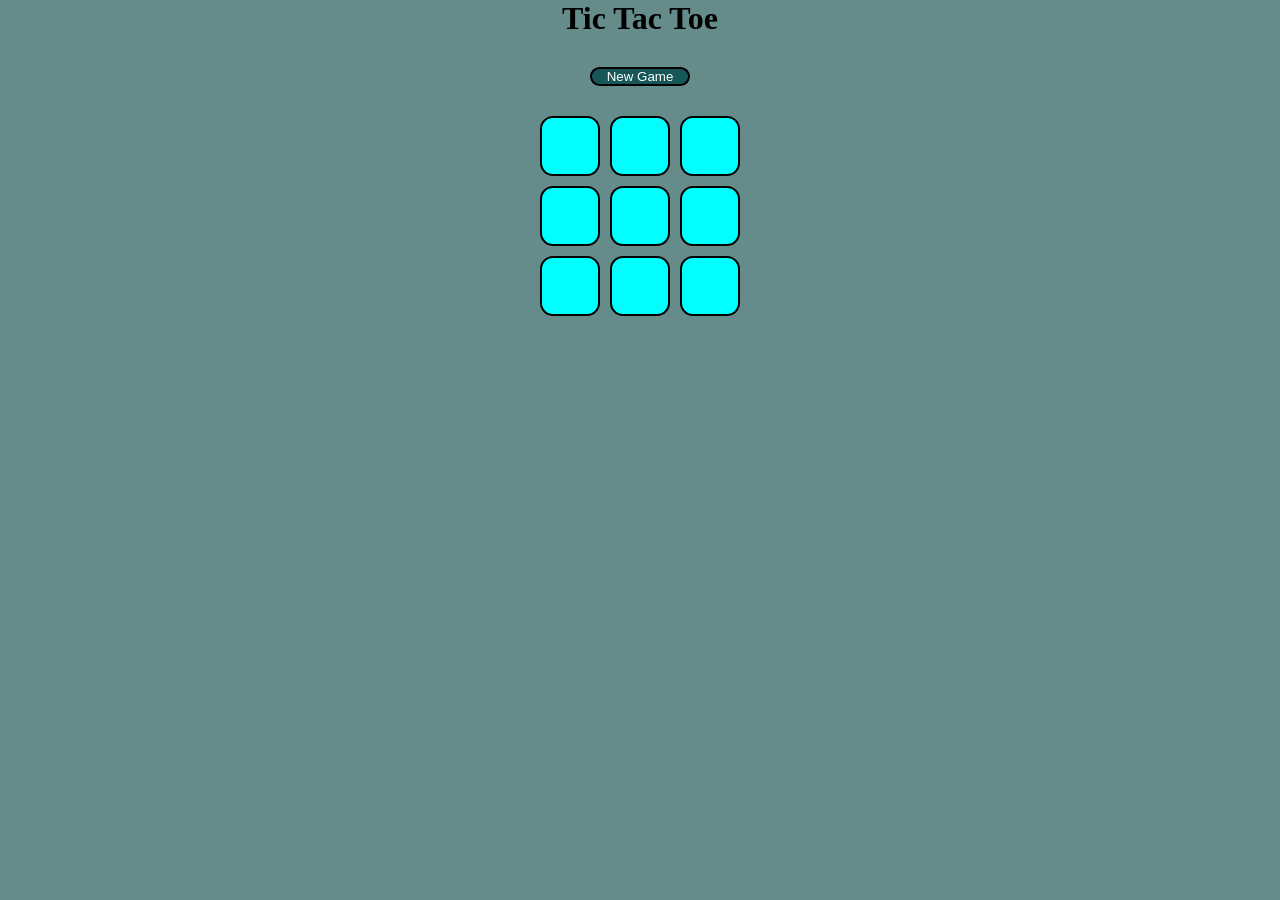
<file: Practice/tic tac toe practice/index.html>
<!DOCTYPE html>
<html lang="en">
<head>
    <meta charset="UTF-8">
    <meta name="viewport" content="width=device-width, initial-scale=1.0">
    <title>Document</title>
    <style>
        *{
            margin :0;
            padding :0;
        }
        body{
            display: flex;
            justify-content: center;
            flex-direction: column;
            align-items: center;
            gap: 30px;
            background-color:rgb(102, 139, 139);
        }
        .container{
            height: 200px;
            width: 200px;
            display: flex;
            flex-wrap: wrap;
            gap:10px;
            position:relative;
        }
        .new_game{
            border-radius: 15px;
            border: 2px solid black;
            background-color:rgb(23, 87, 87);
            color:white;
            width:100px;
        }
        .box{
            display:flex;
            background-color: aqua;
            width: 60px;
            height: 60px;
            font-size: 30px;
            border-radius: 13px;
            border:2px solid black;
            color:black;
            justify-content: center;
            align-items: center;
        }
        .hide{
            display:none;
        }

        .blur{
            opacity: 0.04;
        }
        .winner{
            position:absolute;
            padding-top: 100px;
            z-index: 1;
        }
    </style>
</head>
<body>
    <div> <h1>Tic Tac Toe</h1> </div> 
       <button class="new_game">New Game</button>
       <h2 class="winner hide">Winner : </h2>
     <div class="container ">
        <button class="box"></button>
        <button class="box"></button>
        <button class="box"></button>
        <button class="box"></button>
        <button class="box"></button>
        <button class="box"></button>
        <button class="box"></button>
        <button class="box"></button>
        <button class="box"></button>
    </div>
</body>
<script>
    let boxes = document.querySelectorAll(".box");
    let winner = document.querySelector(".winner");
    let container = document.querySelector(".container");
    let new_game = document.querySelector(".new_game");
    let turn0 = true;
    let click = 0;
    const win_pattern =[
        [0,1,2],
        [3,4,5],
        [6,7,8],
        [0,3,6],
        [1,4,7],
        [2,5,8],
        [0,4,8],
        [2,4,6],
    ]

    function Clear(){
        boxes.forEach((box)=>{
            box.innerText="";
            box.disabled=false;
        });
        winner.classList.add("hide");
        container.classList.remove("blur");
        new_game.innerText="New Game";
        turn0=true;
        click = 0;
    }   
    new_game.addEventListener("click",Clear);

    boxes.forEach((box)=>{
        function handler(e){
            if(turn0){
                box.innerText="0";
                turn0=false;
            }else{
                box.innerText="X";
                turn0=true;
            }
            box.disabled=true;
            new_game.innerText="Reset";
            click++;
            check_winner();
        }
        box.addEventListener("click",handler);
    });

    function check_winner(){
        let iswinner = false;
        for(let pattern of win_pattern){
           post1 = boxes[pattern[0]].innerText;
           post2 = boxes[pattern[1]].innerText;
           post3 = boxes[pattern[2]].innerText;
           if(post1 !="" && post2 !="" && post3 !=""){
                if(post1 == post2 && post2 == post3){
                winner.innerHTML= `<h1>Winner: ${post1}</h1>`;
                    winner.classList.remove("hide");
                    container.classList.add("blur");
                    new_game.innerText="New Game";
                    click=0;
                    iswinner = true;
                    boxes.forEach((box)=>{
                        box.disabled = true;
                    });
                    break;
                }
           }
        }
            if(!iswinner && click === 9){
                  winner.innerHTML= `<h1>Draw!</h1>`;
                   winner.classList.remove("hide");
                   container.classList.add("blur");
                   new_game.innerText="New Game";
                   click = 0;
                }
    }
</script>
</html>
</file>
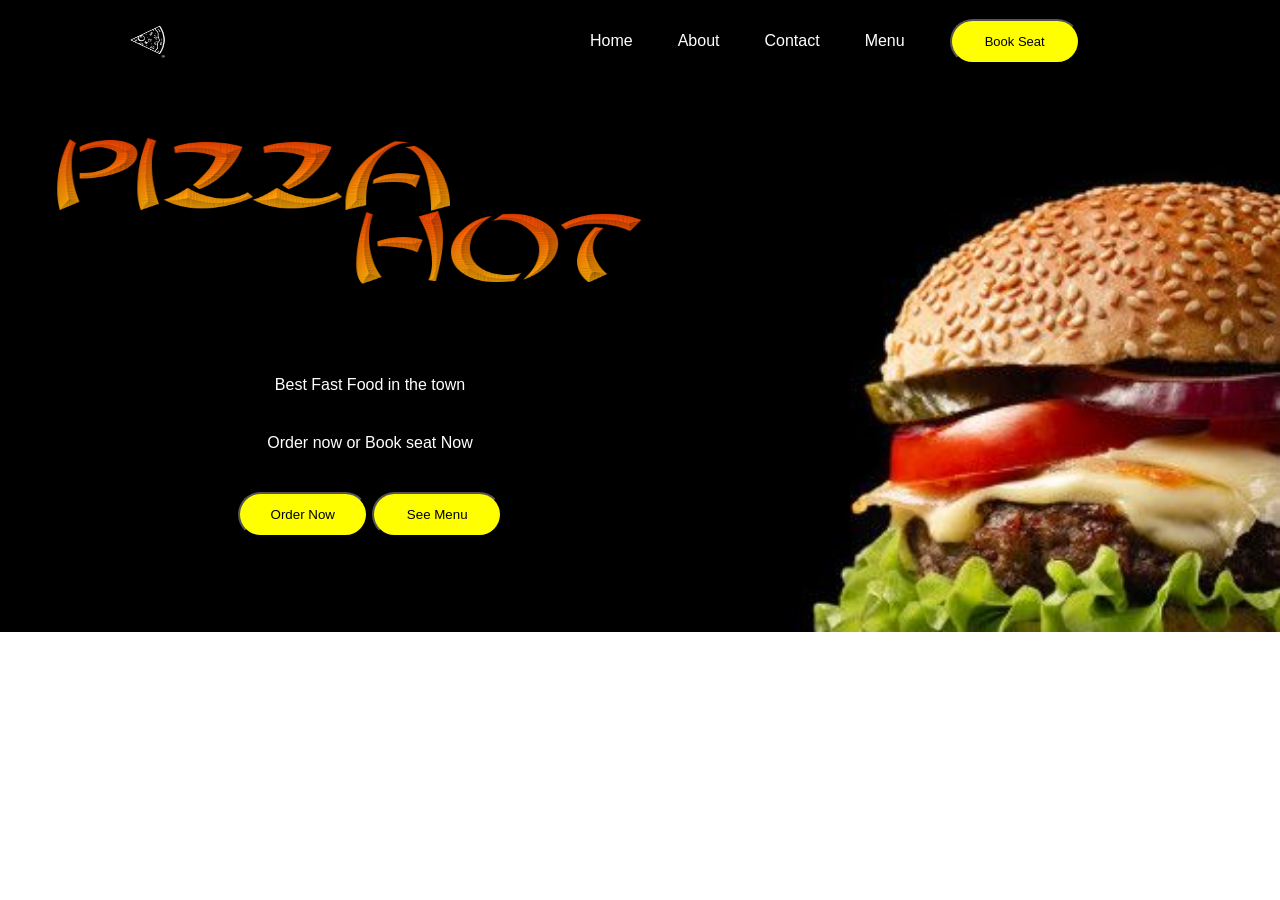
<file: Projects/html-css/restraunt-website/index.html>
<!DOCTYPE html>
<html lang="en">
<head>
    <meta charset="UTF-8">
    <meta name="viewport" content="width=device-width, initial-scale=1.0">
    <title>Document</title>
    <link rel="stylesheet" href="style.css">
    <link rel="stylesheet" href="https://cdnjs.cloudflare.com/ajax/libs/font-awesome/6.7.2/css/all.min.css" integrity="sha512-Evv84Mr4kqVGRNSgIGL/F/aIDqQb7xQ2vcrdIwxfjThSH8CSR7PBEakCr51Ck+w+/U6swU2Im1vVX0SVk9ABhg==" crossorigin="anonymous" referrerpolicy="no-referrer" />
</head>
<body>
    <header>
        <nav>
           <div class="logo"><img  class="logoreal" src="New folder/download.jpg"> </div>
        <div class="elements">
            <a href="index.html">Home</a>
            <a href="about.html">About</a>
            <a href="contact.html">Contact</a>
            <a href="menu.html">Menu</a>
            <button><a class="button" href="bookmyshow.com">Book Seat</a></button>
        </div>
        </nav>
    </header>
        <div class="bgimage"> <img class="name" src="New folder/Cool-Text-479893766689792.png"> 
            <div class="website">
                <p>Best Fast Food in the town</p>
                <p>Order now or Book seat Now</p>
                <button>Order Now</button>
                <button>See Menu</button>
            </div>
        </div>

</body>
</html>
</file>
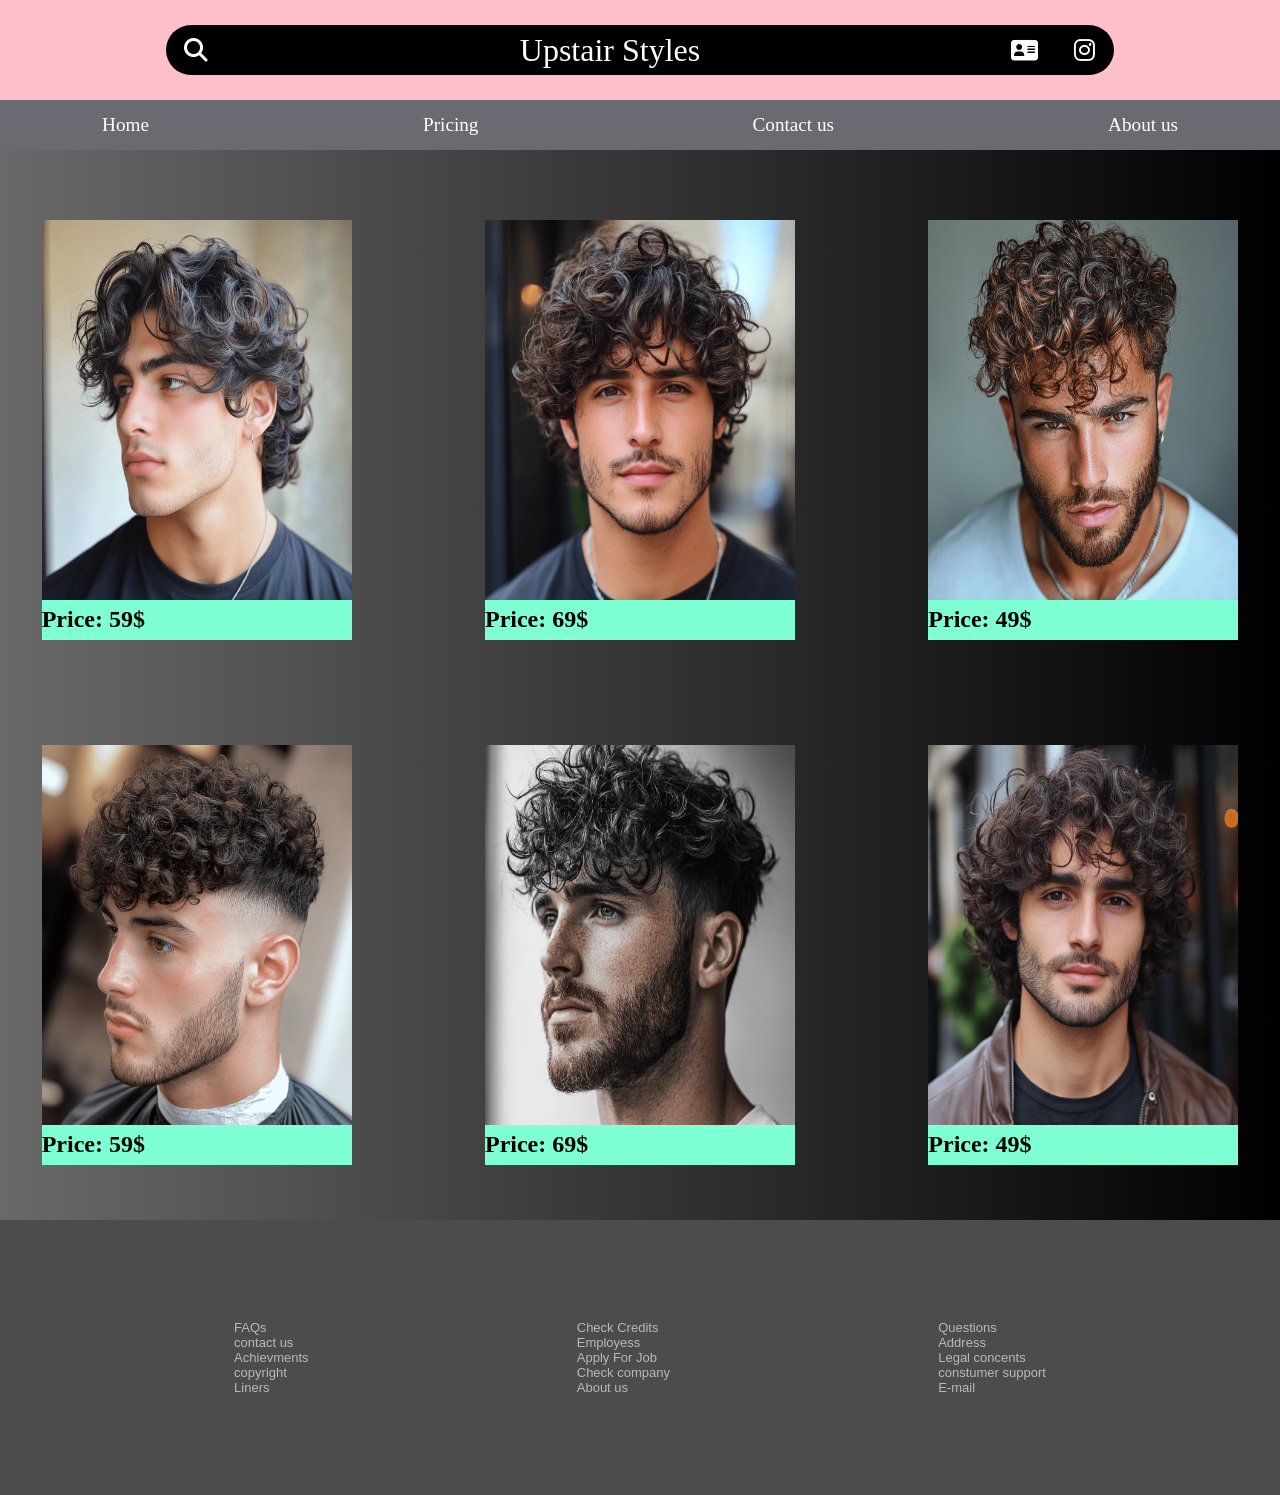
<file: Projects/html-css/salon-landing-page/index.html>
<!DOCTYPE html>
<html lang="en">
<head>
    <meta charset="UTF-8">
    <meta name="viewport" content="width=device-width, initial-scale=1.0">
    <title>Document</title>
    <link rel="stylesheet" href="style.css">
    <link rel="stylesheet" href="https://cdnjs.cloudflare.com/ajax/libs/font-awesome/6.7.2/css/all.min.css" integrity="sha512-Evv84Mr4kqVGRNSgIGL/F/aIDqQb7xQ2vcrdIwxfjThSH8CSR7PBEakCr51Ck+w+/U6swU2Im1vVX0SVk9ABhg==" crossorigin="anonymous" referrerpolicy="no-referrer" />
</head>
<header>
<div class="heading">
    <div class="icon first"> <i class="fa-solid fa-magnifying-glass"></i> </div>
    <div class="name"> Upstair Styles</div>
    <div class="icon"> <i class="fa-solid fa-address-card"></i></div>
    <div class="icon last" > <i class="fa-brands fa-instagram"></i></div>
</div>
<nav> 
    <a href="#">Home</a>
    <a href="#">Pricing</a>
    <a href="#">Contact us</a>
    <a href="#">About us</a> </nav>
</header>
<main>
    <div class="shop">
    <div class="img"><img src="images/best-haircuts-for-curly-hair-men.webp"> Price: 59$ </div>
    <div class="img"><img src="images/curly_loose_hair_for_men.webp"> Price: 69$</div>
    <div class="img"><img src="images/curly_tight_hair_for_men.webp"> Price: 49$</div>
    <div class="img"><img src="images/haircuts-for-curly-hair-men.webp"> Price: 59$ </div>
    <div class="img"><img src="images/short-haircuts-for-curly-hair-men.webp"> Price: 69$</div>
    <div class="img"><img src="images/medium-curly-hair-for-men.webp"> Price: 49$</div>
    </div>
</main>
<footer>
    <div class="list">
        <ul>
        <li>FAQs</li>
        <li>contact us</li>
        <li>Achievments</li>
        <li>copyright</li>
        <li>Liners</li>
        </ul>
    </div>
    <div class="list">
        <ul>
            <li>Check Credits</li>
            <li>Employess</li>
            <li>Apply For Job</li>
            <li>Check company</li>
            <li>About us</li>
        </ul>
    </div>
    <div class="list">
        <ul>
            <li>Questions</li>
            <li>Address</li>
            <li>Legal concents</li>
            <li>constumer support</li>
            <li>E-mail</li>
        </ul>
    </div>
</footer>
</html>
</file>
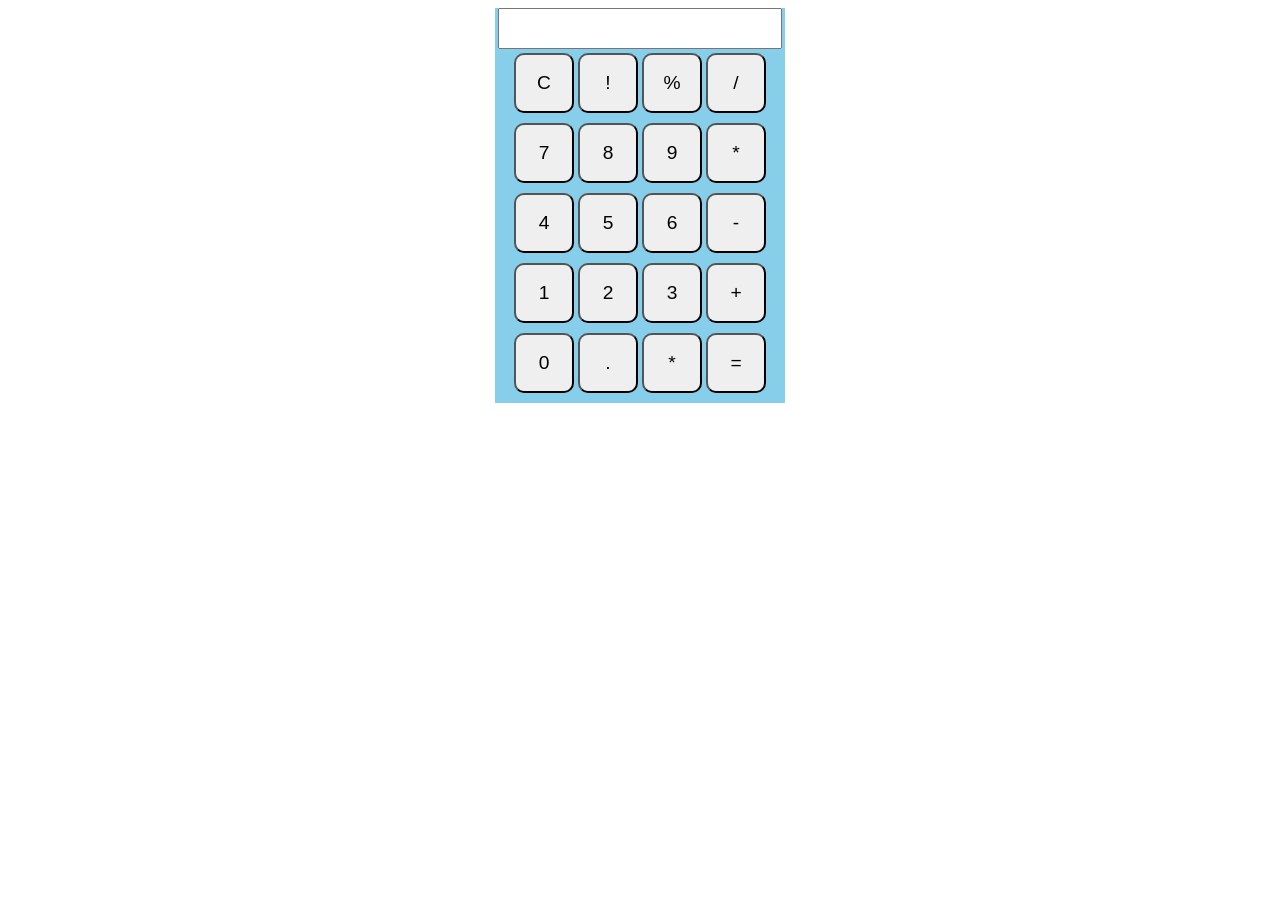
<file: Projects/javascript/calculatorJS/index.html>
<!DOCTYPE html>
<html lang="en">
<head>
    <meta charset="UTF-8">
    <meta name="viewport" content="width=device-width, initial-scale=1.0">
    <title>Calculator</title>
</head>
<style>
    body{
        display:flex;
        justify-content: center;
    }
    .container{
        height: fit-content;
        width:290px;
        text-align: center;
        background-color:skyblue;
    }
    .input{
        width: 100%;
        height:35px;
        text-align: center;

    }
    input{
        width:95%;
        height:100%;
        font-size: large;
        text-align: right;
    }
    .buttons{
        margin:10px;
    }
    button{
        height:60px;
        width:60px;
        font-size:larger;
        border-radius: 10px;
    }
</style>
<body>
    <div class="container">
        <div class="input"> <input> </div>
        <div class="buttons">
            <button>C</button>
            <button>!</button>
            <button>%</button>
            <button>/</button>
        </div>
        <div class="buttons">
            <button>7</button>
            <button>8</button>
            <button>9</button>
            <button>*</button>
        </div>
        <div class="buttons">
            <button>4</button>
            <button>5</button>
            <button>6</button>
            <button>-</button>
        </div>
        <div class="buttons">
            <button>1</button>
            <button>2</button>
            <button>3</button>
            <button>+</button>
        </div>
        <div class="buttons">
            <button>0</button>
            <button>.</button>
            <button>*</button>
            <button>=</button>
        </div>
</body>
<script src="function.js"></script>
</html>
</file>
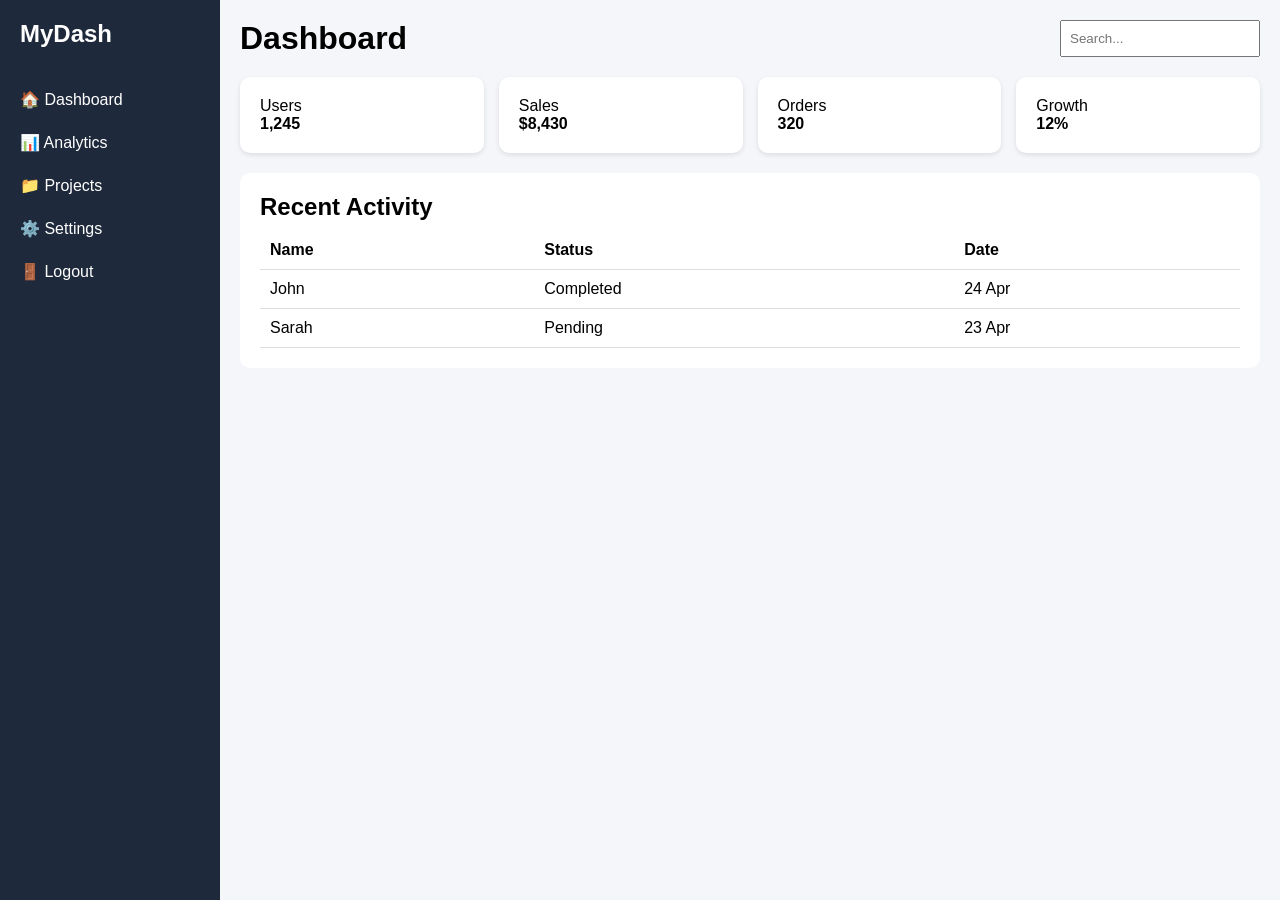
<file: Projects/javascript/Dashboard/index.html>
<!DOCTYPE html>
<html lang="en">
<head>
  <meta charset="UTF-8">
  <title>Dashboard</title>
  <link rel="stylesheet" href="style.css">
</head>
<body>

<div class="container">
  
  <!-- Sidebar -->
  <aside class="sidebar">
    <h2 class="logo">MyDash</h2>
    <ul>
      <li>🏠 Dashboard</li>
      <li>📊 Analytics</li>
      <li>📁 Projects</li>
      <li>⚙️ Settings</li>
      <li>🚪 Logout</li>
    </ul>
  </aside>

  <!-- Main Content -->
  <main class="main">
    
    <!-- Topbar -->
    <header class="topbar">
      <h1>Dashboard</h1>
      <input type="text" placeholder="Search...">
    </header>

    <!-- Cards -->
    <section class="cards">
      <div class="card">Users<br><strong>1,245</strong></div>
      <div class="card">Sales<br><strong>$8,430</strong></div>
      <div class="card">Orders<br><strong>320</strong></div>
      <div class="card">Growth<br><strong>12%</strong></div>
    </section>

    <!-- Table -->
    <section class="table-section">
      <h2>Recent Activity</h2>
      <table>
        <tr>
          <th>Name</th>
          <th>Status</th>
          <th>Date</th>
        </tr>
        <tr>
          <td>John</td>
          <td>Completed</td>
          <td>24 Apr</td>
        </tr>
        <tr>
          <td>Sarah</td>
          <td>Pending</td>
          <td>23 Apr</td>
        </tr>
      </table>
    </section>

  </main>

</div>
<script src="app.js"></script>
</body>

</html>
</file>
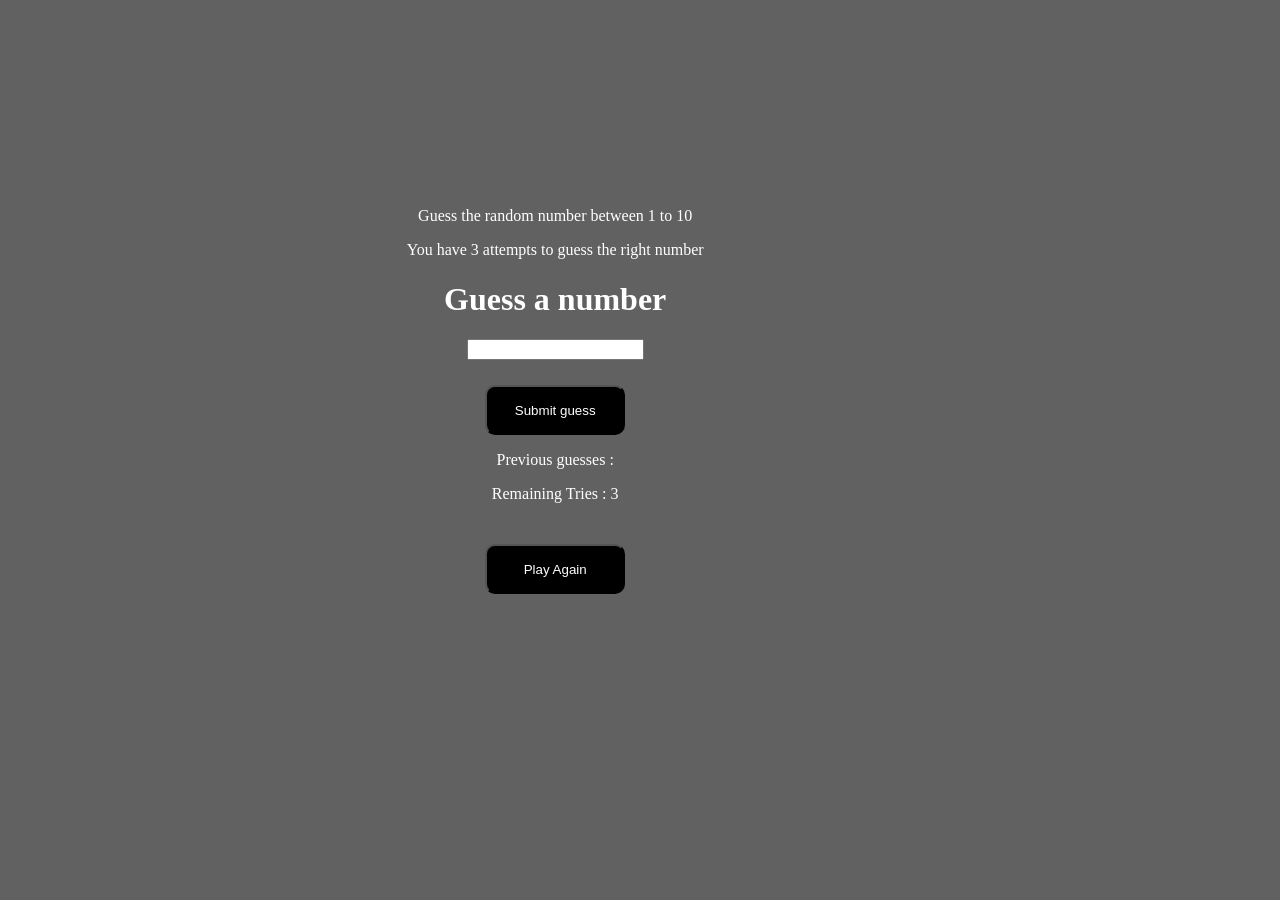
<file: Projects/javascript/guess the number/index.html>
<!DOCTYPE html>
<html lang="en">
<head>
    <meta charset="UTF-8">
    <meta name="viewport" content="width=device-width, initial-scale=1.0">
    <title>Guess the number</title>
</head>
<style>
    body{
        background-color: rgb(97, 97, 97);
        color: white;
        height:95vh;
        width: 95vw;
        text-align: center;
    }
    .container{
        display:flex;
        gap:25px;
        flex-direction: column;
        justify-content: center;
        align-items: center;
        height: 90%;
        width: 90%;
        position: relative;
    }
    .content{
        height:fit-content;
        width: 50vw;
        text-align: center;
    }
    .button{
        background-color: black;
        color: white;
        height: 50px;
        width: 140px;
        border-radius: 10px;
    }
    .result{
        text-align: center;
    }
    .dialog-box {
    position: absolute;
    top: 50%;
    left: 50%;
    transform: translate(-50%, -50%);
    background-color: black;
    color: white;
    padding: 20px 30px;
    border-radius: 10px;
    font-size: 1.6rem;
    opacity: 0;
    visibility: hidden;
    transition: opacity 1s ease
    ;
    z-index: 1000;
}
    .dialog-box.show {
    opacity: 1;
    visibility: visible;
}
</style>
<body>

<div class="container">
    <div class="dialog-box" id="dialog">
        <p id="message">You won!</p>
    </div>
    <div class="content">
        <p>Guess the random number between 1 to 10</p>
        <p>You have 3 attempts to guess the right number</p>
        <h1>Guess a number</h1>
        <input id="input" type="number">
    </div>
     <div class="result">
        <button class="button">Submit guess</button>
        <p id="privious">Previous guesses : </p>
        <p id="remening">Remaining Tries : 3</p>
        </div>
        <button class="again button">Play Again</button>
</div>
</body>
<script>
    let button = document.querySelector(".button");
    let Previous=document.querySelector("#privious");
    let remaining=document.querySelector("#remening");
    let input = document.querySelector("#input");
    let again = document.querySelector(".again");

    let count = 3;


    function showDialog(message){
    const dialog = document.getElementById('dialog');
    const msg = document.getElementById('message');
    msg.textContent = message;
    dialog.classList.add('show');
}


    let random = (Math.floor(Math.random() * 10) + 1);
    console.log(`random no. is ${random}`);


    //basic restrictions for input!! 
    function checkinput(input){
        if(input== "" || input< 1 || input > 10){
            alert("empty space and number outside of 1-10 is not allowed")
        }
        else{
            check_guess(input);
        }
    }

    //actual logic to check win or lose!!
    function check_guess(num){
        if(num == random){
           showDialog("🎉 You Won!")
            setTimeout(endGame, 3000);
        } 
        else{
            count--;
            prev();
            input.value="";
            remaining.innerHTML=`<span>Remaining Tries: ${count}</span>`;

            if(count=== 0){
               showDialog(`💀 You Lose! Number was ${random}`);
               input.removeEventListener("keydown",handle_enterEvent);
                setTimeout(endGame,3000);
            }
        }
    }

    //previous guesses shown
    function prev(){
    Previous.innerHTML+=`<span>${input.value}:</span>`;
    }

    

    // logic of ending game
    function endGame(){
        // input.value="";
        // count=10;
        // Previous.innerHTML=`Previous guesses : `
        // remaining.innerHTML=`Remaining Tries : 10 `
        //  let random = (Math.floor(Math.random() * 100) + 1);
        //  console.log(`random number is ${random}`);
         window.location.reload();
    }

    //submit handles data
    button.addEventListener('click',()=>{
        checkinput(input.value);
    });

    function handle_enterEvent(e){
        if(e.key==="Enter"){
            checkinput(input.value);
        }
    }
   input.addEventListener("keydown", handle_enterEvent);
    again.addEventListener('click',endGame );

</script>
</html>
</file>
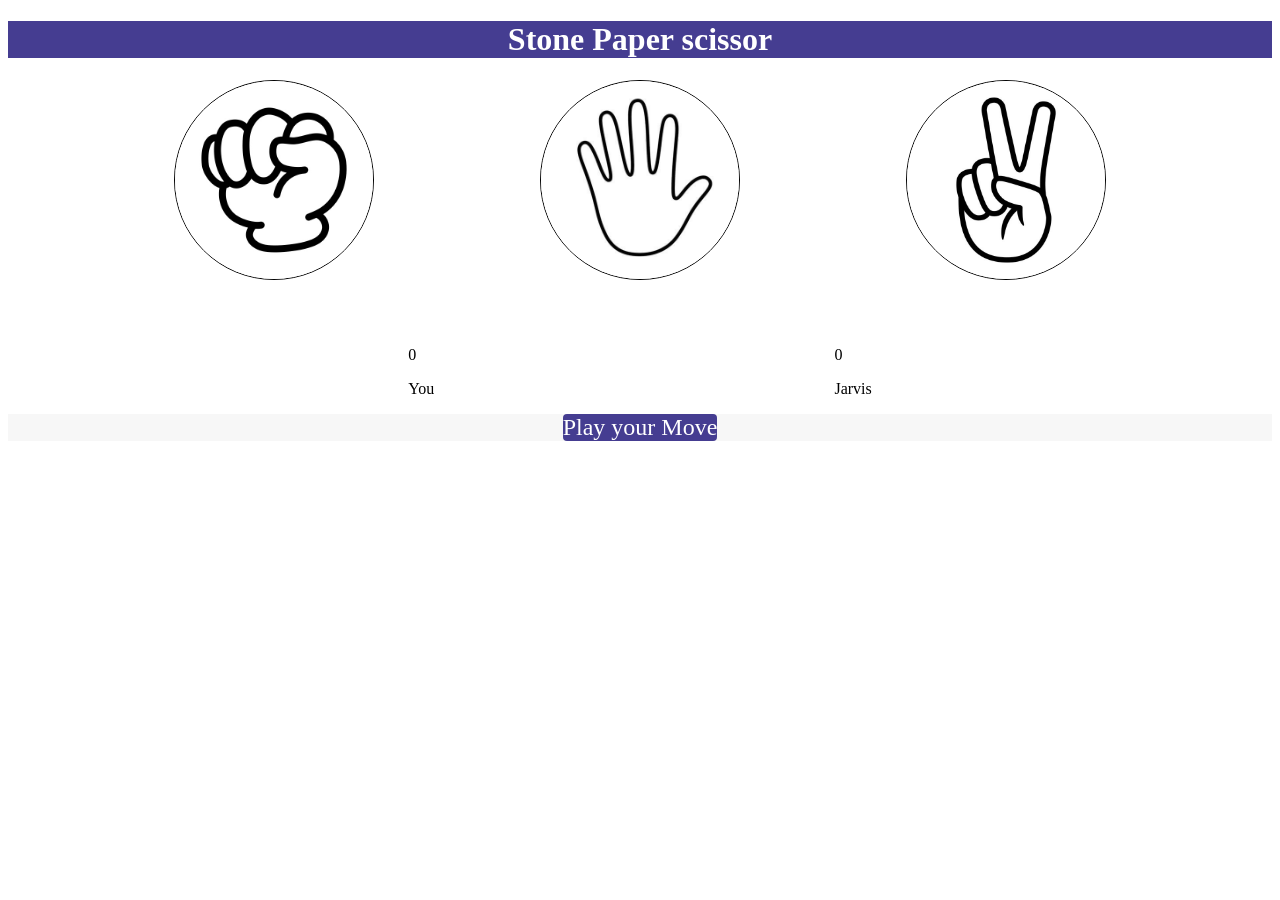
<file: Projects/javascript/stone-paper-scissor/index.html>
<!DOCTYPE html>
<html lang="en">
<head>
    <meta charset="UTF-8">
    <meta name="viewport" content="width=device-width, initial-scale=1.0">
    <title>Document</title>
    <style>
        *{
            box-sizing: border-box;
            padding:0px;
            border:0px;
        }
        h1{
            text-align: center;
            width: 100%;
            background-color: rgb(69, 61, 145);
            color:white;
        }
        .choices{
            display:flex;
            justify-content: space-evenly;
            position: relative;
            align-items: center;
        }
        .choice{
            height: 200px;
            width: 200px; 
            border: 0.5px solid black;
            border-radius: 50%;
            overflow: hidden;
        }
        .choice:hover{
            border: 2.5px solid black;
            opacity:0.5;
            cursor:pointer;
        
        }
        img{
            height: 100%;
            width: 100%;
            object-fit: cover;
            
        }
        .result{
            display:flex;
            padding-top:50px;
            justify-content: space-evenly;
        }
        .show{
            background-color: rgb(247, 247, 247);
            width:100%;
            display:flex;
            justify-content: center;
        }
        .show_result{
            background-color: rgb(69, 61, 145);
            color:white;
            width:auto;
            height:auto ;
            font-size: x-large;
            border-radius: 4px;
            text-align: center;
        }
    </style>
</head>
<body>
    <h1>Stone Paper scissor</h1>
    <div class="choices">
        <div class="choice" id="stone"> <img src="stone.jpg" alt="image"> stone </div>
        <div class="choice" id="paper"> <img src="paper.jpg" alt="image"> </div>
        <div class="choice" id="scissor"> <img src="scissor.jpg" alt="image"> </div>
    </div>
    
    <div class="result">
        <div> <p class="my_score" >0</p> <p>You</p> </div>
        <div> <p class="comp_score">0</p> <p>Jarvis</p> </div>
    </div>
    <div class="show"> <div class="show_result"> Play your Move</div> </div>
</body>
<script>

 let my_choice;
 let jarvis_choice;
 
 let comp_score = document.querySelector(".comp_score").innerText;
 let show_res = document.querySelector(".show_result");


 function computer_choice(){
    let arr =["stone","paper","scissor"];
    return arr[Math.floor(Math.random()*3)];
}

 let choices = document.querySelectorAll(".choice");
 choices.forEach((choice)=>{
    choice.addEventListener("click",()=>{
         my_choice =  choice.getAttribute("id");
         jarvis_choice = computer_choice();
        // Game Logic
          if(my_choice == jarvis_choice){
            draw();
    }else if(my_choice == "stone"){
        if(jarvis_choice=="paper"){
            jarvis_won();
        }else{
            you_won();
        }
    }else if(my_choice == "paper"){
        if(jarvis_choice == "scissor"){
            jarvis_won();
        }else{
            you_won();
        }
    }else if(my_choice =="scissor"){
        if(jarvis_choice == "stone"){
            jarvis_won();
        }else{
            you_won();
        }
    }
    });
 });

 function draw(){
    show_res.innerHTML =`Draw ! <br> you & Jarvis choose ${my_choice}`;
     show_res.style.backgroundColor = " rgb(69, 61, 145) ";

 }
 function you_won(){
    show_res.innerHTML = `You won ! <br> you = ${my_choice} & Jarvis = ${jarvis_choice}`;
    show_res.style.backgroundColor="green";
    let my_score= document.querySelector(".my_score");
    my_score.innerText = Number(my_score.innerText) + 1;
 }
 
 function jarvis_won(){
    show_res.innerHTML = `You loose ! <br> Jarvis = ${jarvis_choice} & you = ${my_choice}`;
    show_res.style.backgroundColor="red";
    let comp_score = document.querySelector(".comp_score");
    comp_score.innerText = Number(comp_score.innerText) + 1;
 }


</script>
</html>
</file>
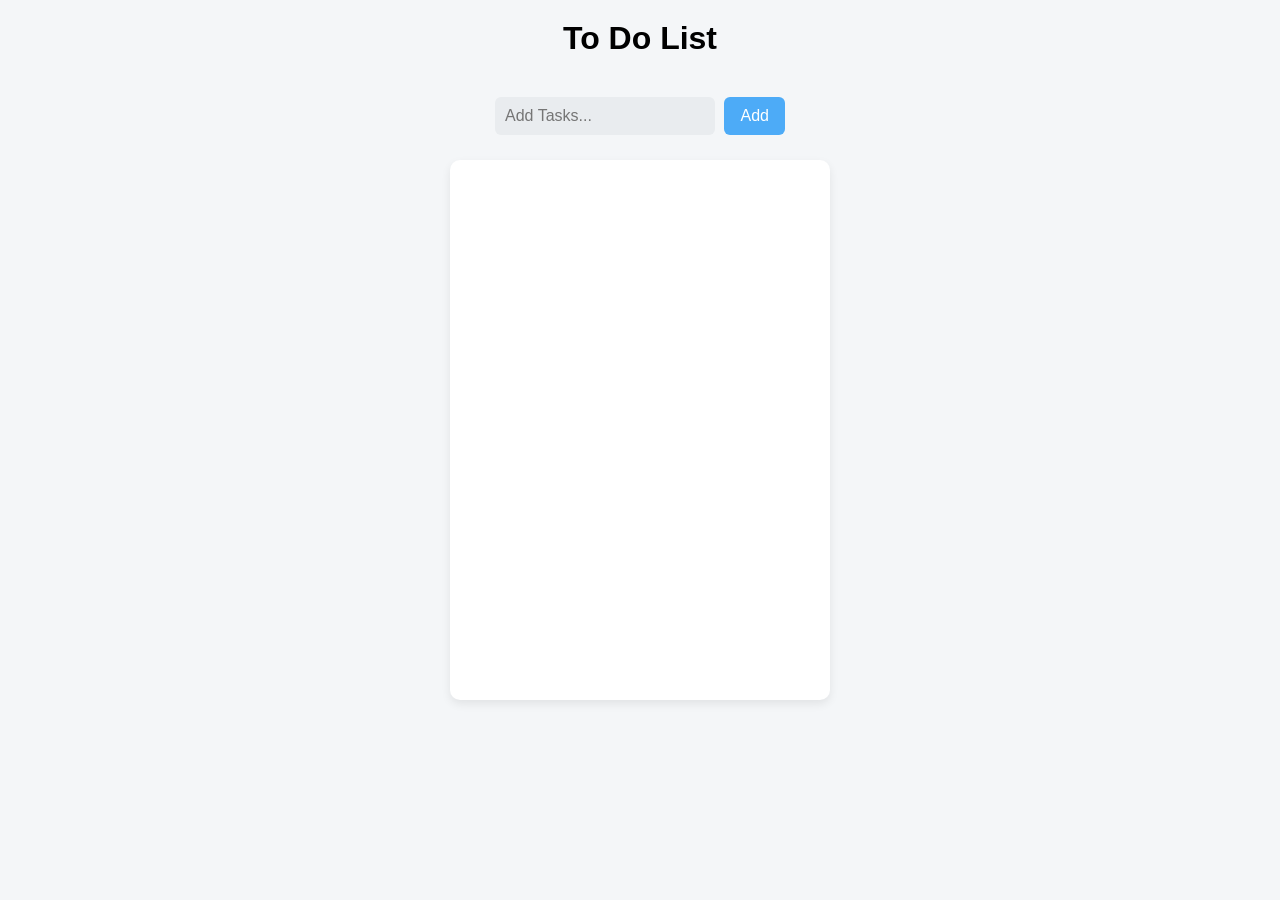
<file: Projects/javascript/toDoApp/index.html>
<!DOCTYPE html>
<html lang="en">
<head>
    <meta charset="UTF-8">
    <meta name="viewport" content="width=device-width, initial-scale=1.0">
    <title>To Do List</title>

    <style>
        *{
            margin: 0;
            padding: 0;
            box-sizing: border-box;
            font-family: Arial, Helvetica, sans-serif;
        }

        body{
            background-color: #f4f6f8;
        }

        header{
            text-align: center;
            margin-top: 20px;
        }

        .container{
            text-align: center;
            margin-top: 40px;
        }

        #input{
            font-size: 16px;
            border: none;
            background-color: #e9ecef;
            padding: 10px;
            width: 220px;
            border-radius: 6px;
            outline: none;
        }

        .add{
            font-size: 16px;
            border: none;
            background-color: #4dabf7;
            color: white;
            padding: 10px 16px;
            border-radius: 6px;
            margin-left: 5px;
            cursor: pointer;
        }

        .add:hover{
            background-color: #339af0;
        }

        .card{
            margin-top: 25px;
            display: flex;
            justify-content: center;
        }

        .list{
            display: flex;
            flex-direction: column;
            overflow-y: auto;
            height: 60vh;
            width: 380px;
            padding: 10px;
            background-color: white;
            border-radius: 10px;
            box-shadow: 0 4px 10px rgba(0,0,0,0.08);
            gap: 10px;
        }

        .list li{
            list-style: none;
            background-color: #f1f3f5;
            border-radius: 8px;
            transition: 0.2s;
        }

        .list li:hover{
            background-color: #e9ecef;
        }

        .delete_box{
            border: none;
            background-color: #ff6b6b;
            color: white;
            border-radius: 6px;
            cursor: pointer;
            padding: 6px 10px;
        }

        .delete_box:hover{
            background-color: #fa5252;
        }
    </style>
</head>

<body>

    <header> 
        <h1>To Do List</h1>
    </header>
    <div class="container">
        <input type="text" id="input" placeholder="Add Tasks...">
        <button class="add">Add</button>
        <div class="card">
            <ul class="list"></ul>
        </div>
    </div>

    <script>
        let input = document.querySelector("#input");
        let button = document.querySelector(".add");
        let list = document.querySelector(".list");

        // Enter key support
        input.addEventListener("keydown", (e) => {
            if (e.key === "Enter") {
                if (input.value.trim() === "") {
                    alert("Write something");
                } else {
                    button.click();
                }
            }
        });

        // Add task
        button.addEventListener("click", () => {

            if(input.value.trim() === ""){
                alert("At least write something");
                return;
            }

            let li = document.createElement("li");
            let box = document.createElement("input");
            box.type = "checkbox";

            let span = document.createElement("span");
            span.textContent = input.value;

            let del = document.createElement("button");
            del.setAttribute("class","delete_box");
            del.textContent = "Delete";

            li.append(box);
            li.append(span);
            li.append(del);

            li.style.display = "flex";
            li.style.alignItems = "center";
            li.style.justifyContent = "space-between";
            li.style.padding = "10px";
            li.style.fontSize = "16px";

            list.append(li);
            input.value = "";

            // Delete task
            del.addEventListener("click", (e) => {
                e.target.parentElement.remove();
            });

            // Line through when checked
            box.addEventListener("click", () => {
                if(box.checked){
                    span.style.textDecoration = "line-through";
                    span.style.color = "gray";
                    li.style.backgroundColor = "#d3f9d8";
                } else {
                    span.style.textDecoration = "none";
                    span.style.color = "black";
                    li.style.backgroundColor = "";
                }
            });
        });
    </script>

</body>
</html>
</file>
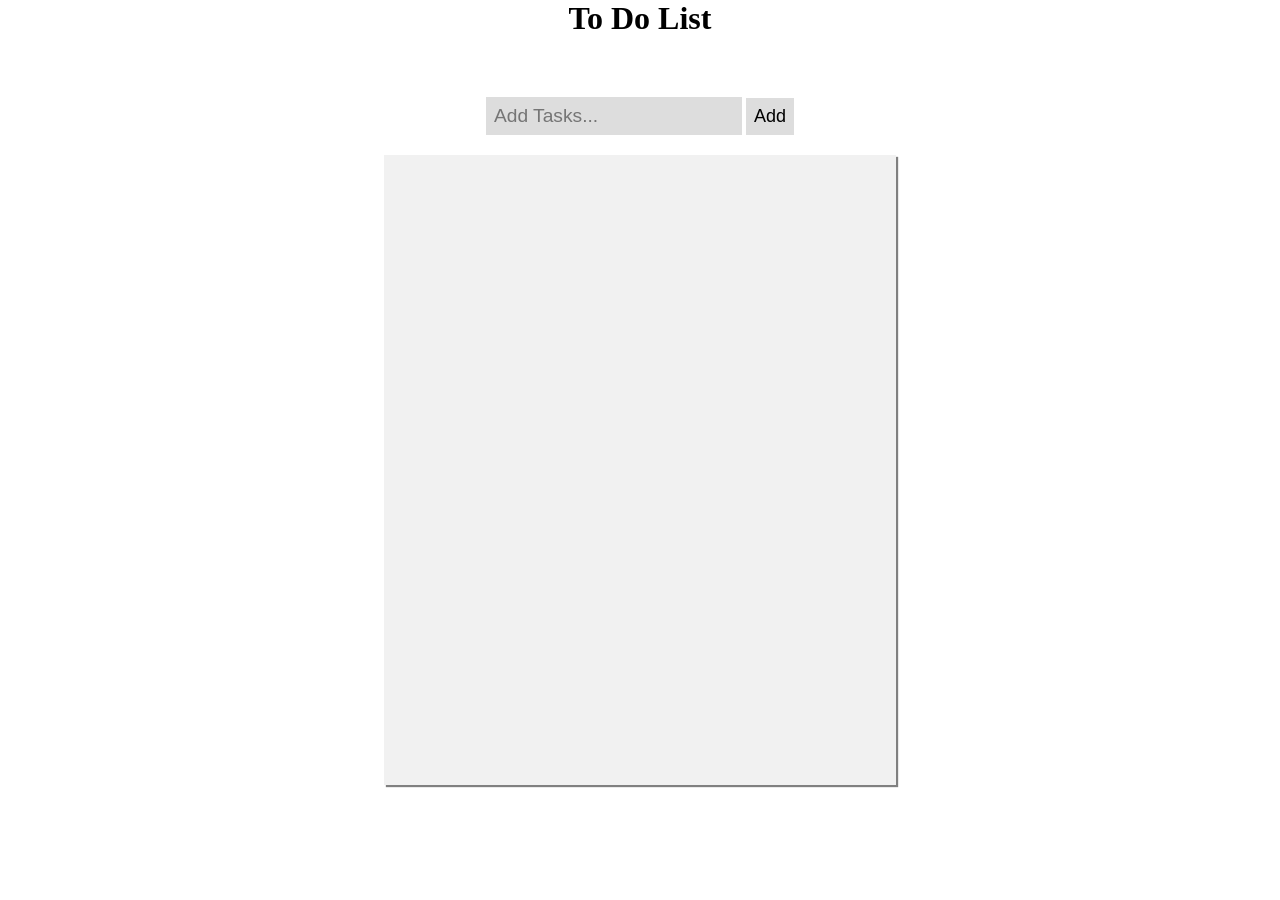
<file: Projects/javascript/todoapp_new/index.html>
<!DOCTYPE html>
<html lang="en">
<head>
    <meta charset="UTF-8">
    <meta name="viewport" content="width=device-width, initial-scale=1.0">
    <title>To Do App 2</title>
</head>
<style>
    *{
        margin : 0;
        padding: 0;
        box-sizing: border-box;
    }
    header{
        text-align: center;
    }
    .container{
        text-align: center;
        margin-top: 60px;
    }
    .card{
        margin-top: 20px;
        display: flex;
        justify-content: center;
    }
    .list{
        display:flex;
        flex-direction: column;
        gap: 5px;
        overflow-y:auto;
        height: 70vh;
        width: 40vw;
        word-wrap: break-word;
        padding-top: 5px;
        background-color: rgb(241, 241, 241);
        box-shadow: 2px 2px 1px grey;
        
    }
    #input{
        font-size: larger;
        border: none;
        background-color: rgb(221, 221, 221);
        padding:8px;
    }
    .add{
        font-size: large;
        border:none;
         background-color: rgb(221, 221, 221);
         padding:8px;
    }
    
</style>
<body>
    <header> 
        <h1>To Do List</h1>
    </header>
    <div class="container">
        <input type="text" id="input" placeholder="Add Tasks...">
        <button class="add">Add</button>
        <div class="card">
            <ul class="list">
            </ul>
        </div>
    </div>
</body>
<script>
    let input = document.querySelector("#input");
    let button = document.querySelector("button");
    let list = document.querySelector(".list");
    let tasks=[];


    function storeinLocal(){
        localStorage.setItem("name", JSON.stringify(tasks));
    }

    function showtasks(taskObj){
        let box = document.createElement("input");
        box.type = "checkbox";
        let span = document.createElement("span");
        span.textContent = taskObj.text;
        let del = document.createElement("button");
        del.innerText="Delete";
        del.style.width = "fit-content";
        del.style.height = "fit-content";
        let li = document.createElement("li");

        let div = document.createElement("div");
        div.style.display="flex";
        div.style.justifyContent="space-between";
        div.style.paddingLeft="15px";
        div.style.paddingRight="15px";
        div.style.fontSize="12px";
        let a = document.createElement("div");
        a.append(taskObj.date);
        div.append(a, taskObj.time);
        
        //basically once I reload (if i get the completed task)
        box.checked = taskObj.complete;
        li.style.display="flex";
        li.style.justifyContent="space-around";
        li.style.alignItems="center";
        li.style.padding= "5px";
        li.style.fontSize="larger";
        li.append(box,span,del);
        let node = document.createElement("div");
        node.append(div,li);
        node.style.border="solid black 1px";
        list.append(node);

        if(taskObj.complete){
                span.style.textDecoration="line-through";
                node.style.backgroundColor="black";
                node.style.color="white";
        }   

//check-box toggle 
box.addEventListener("change",()=>{
            taskObj.complete = box.checked;
            //simple styling nothing logical
            if(box.checked){
                span.style.textDecoration="line-through";
                node.style.backgroundColor="black";
                node.style.color="white";
            }
            else{
                span.style.textDecoration="none";
                node.style.backgroundColor="";
                node.style.color="black";
            }
            storeinLocal();

});
//delete function 
        del.addEventListener("click",()=>{
            node.remove();
            tasks=tasks.filter( task => task!== taskObj);
            storeinLocal();
        });


function expire() {
    const now = Date.now();
    const expireTime = 15000; // Expires in 15sec

    tasks = tasks.filter(task => {
        return (now - task.createdAt) < expireTime; 
    });

    storeinLocal();
    list.innerHTML = "";
    tasks.forEach(t => showtasks(t)); // shows tasks which are in tasks arr
}

setInterval(expire,5000);

}


// add button eventlistener
 button.addEventListener('click',()=>{
        if(input.value==""){
            alert("write some tasks..");
        }
        else{
            let a = new Date();
            const taskobj = {
            text : input.value,
            complete: false,
            date : a.toLocaleDateString(),
            time : a.toLocaleTimeString(),
            createdAt: Date.now(),
            }
            showtasks(taskobj);
            tasks.push(taskobj);
            storeinLocal();
            input.value=""; 
        }
}); 

//code for enter key
input.addEventListener("keydown" ,(e)=>{
    if(e.key=="Enter"){
        button.click();
    }
});

//code after reload
window.addEventListener("DOMContentLoaded", reload );
function reload(){
    let items = localStorage.getItem("name");
    if(items){
        tasks = JSON.parse(items);
        tasks.forEach( t => showtasks(t));
    }
}

</script>
</html>
</file>
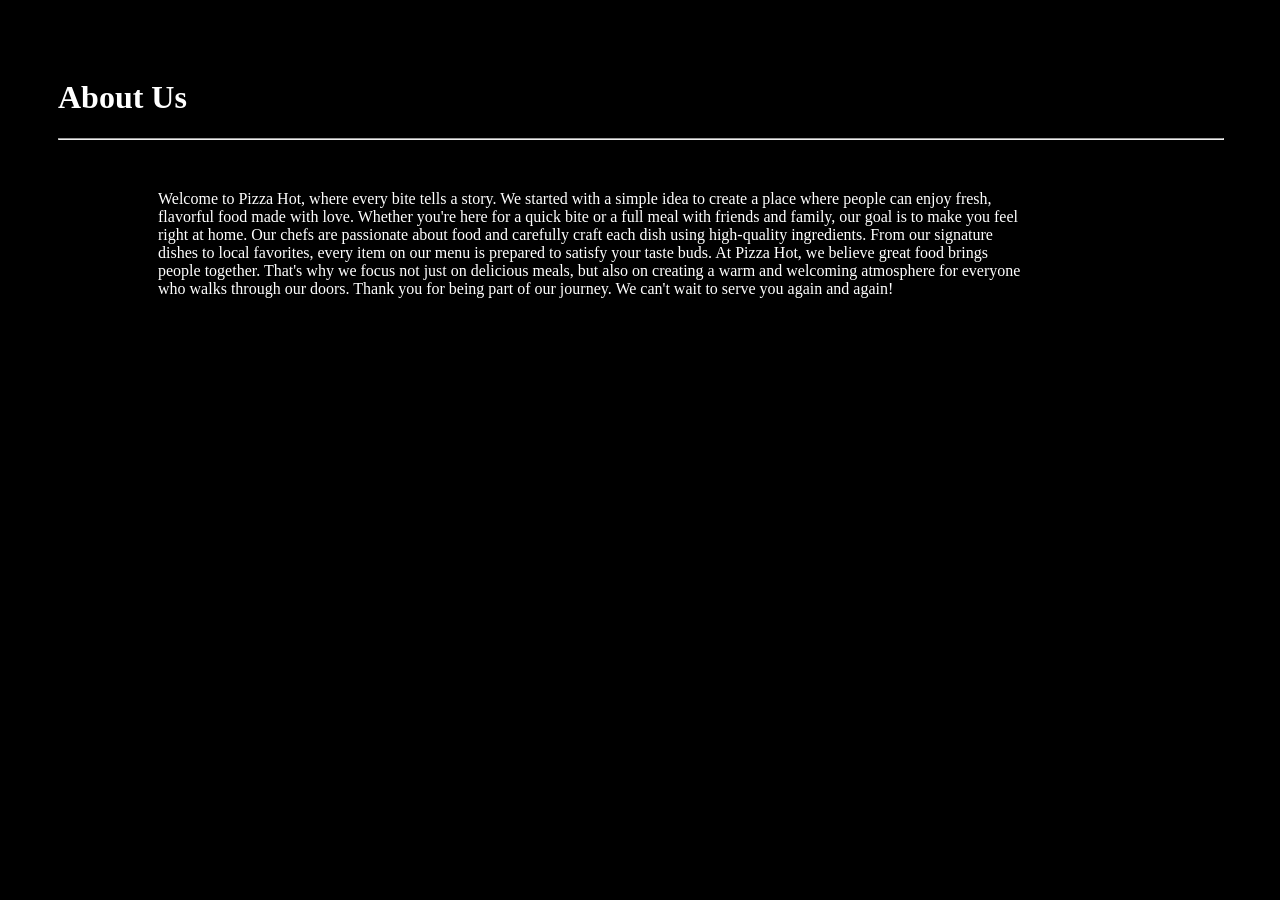
<file: Projects/html-css/restraunt-website/about.html>
<!DOCTYPE html>
<html lang="en">
<head>
    <meta charset="UTF-8">
    <meta name="viewport" content="width=device-width, initial-scale=1.0">
    <title>About us</title>
    <style>
        body{
            background-color: black;
            color:white;
            Padding:50px;
        }
        p{
            margin-top:50px;
            margin-left:100px;
            margin-right:200px;
        }
        hr{
            background-color: white;
            width:10%;
            animation: line 2s ease forwards;
        }
        @keyframes line{
            from{}
            to{
                width:100%;
            }
        }
    </style>
</head>
<body>
    <h1>About Us </h1>
    <hr>
    <p>Welcome to Pizza Hot, where every bite tells a story.
        
        We started with a simple idea to create a place where people can enjoy fresh, flavorful food made with love. Whether you're here for a quick bite or a full meal with friends and family, our goal is to make you feel right at home.
        
        Our chefs are passionate about food and carefully craft each dish using high-quality ingredients. From our signature dishes to local favorites, every item on our menu is prepared to satisfy your taste buds.
        
        At Pizza Hot, we believe great food brings people together. That's why we focus not just on delicious meals, but also on creating a warm and welcoming atmosphere for everyone who walks through our doors.
        
        Thank you for being part of our journey. We can't wait to serve you again and again!</p>
</body>
</html>
</file>
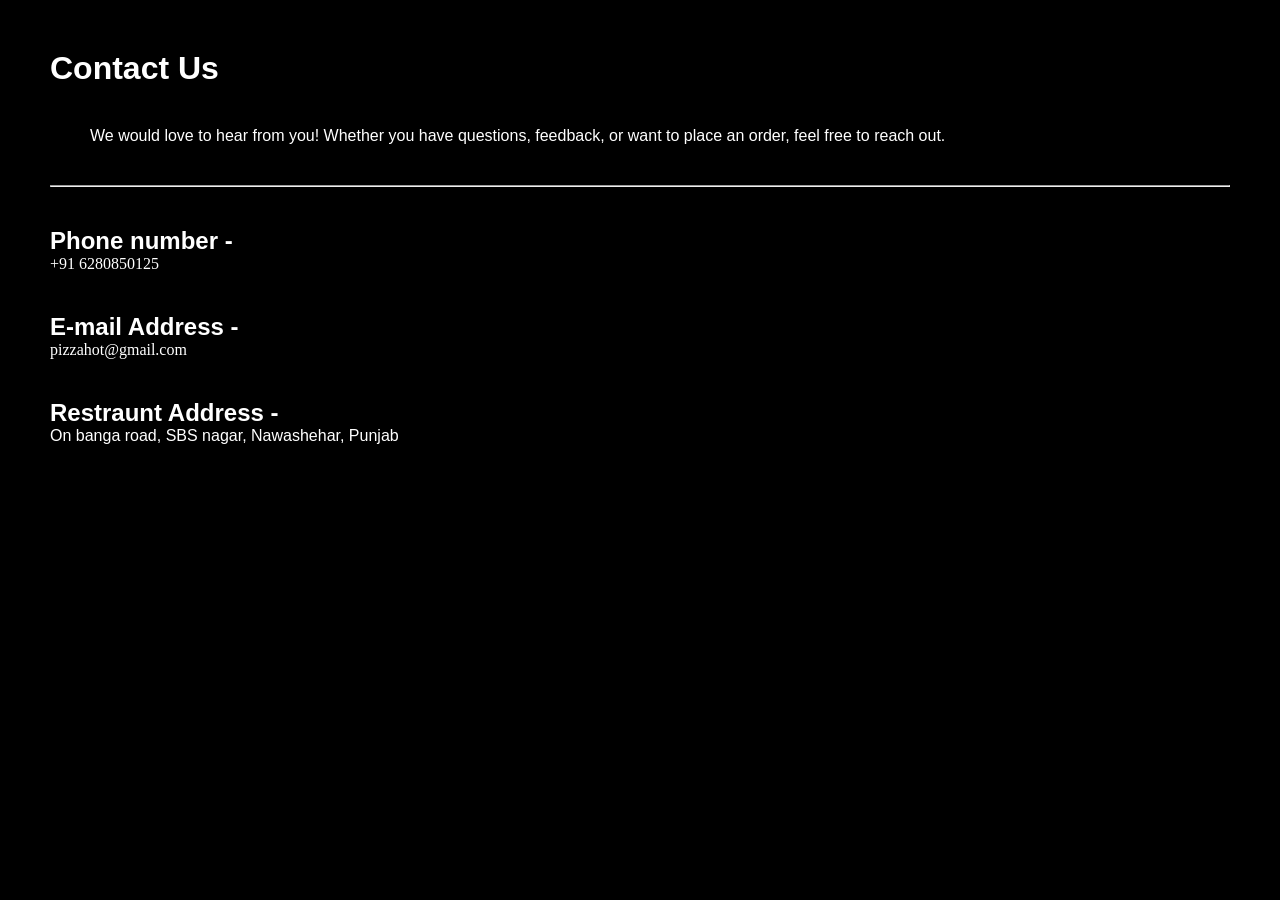
<file: Projects/html-css/restraunt-website/contact.html>
<!DOCTYPE html>
<html lang="en">
<head>
    <meta charset="UTF-8">
    <meta name="viewport" content="width=device-width, initial-scale=1.0">
    <title>Contact Us</title>
    <link rel="stylesheet" href="style.css">
</head>
<style>
    h3{
        margin-top:50px;
        font-family: Arial, Helvetica, sans-serif;
    }
    p{
        color:white;
    }
    a{
        font-family:'Times New Roman', Times, serif  
          }
    a:hover{
            color:white;
          }
</style>
<body class="contactpage">
    <h1>Contact Us</h1>
    <p>We would love to hear from you! Whether you have questions, feedback, or want to place an order, feel free to reach out.</p>
    <hr>
    <p><h2> Phone number - </h2> <a href="tel: +91 951699059">  +91 6280850125</a></p>
    <p><h2> E-mail Address - </h2><a href="mailto:anyone@gmail.com">pizzahot@gmail.com</a></p>
    <p><h2> Restraunt Address - </h2>On banga road, SBS nagar, Nawashehar, Punjab</a></p>
</body>
</html>
</file>
<file: Projects/html-css/restraunt-website/style.css>
*{
    margin:0;
    padding:0;
    font-family: Arial, Helvetica, sans-serif;
}
nav{
    display:flex;
    width:100%;
    height:82px; 
    justify-content: space-between;
    align-items: center;
    color:yellow;
    background-color: black;
}
.logoreal{
    height:82px;
    width:100px;
}
a{
    text-decoration: none;
    color:white;
    background-color:black;
}
button{
    height:45px;
    width: 130px;
    background-color: rgb(255, 255, 0);
    border-radius: 30px;
}
.button{
    background-color:  rgb(255, 255, 0);
    font-size: small;
    color:black;
}
.logo{
    margin-left:100px;
}
.elements{
    display:flex;
    align-items: center;
    width:50%;
    margin-right:50px;
    gap:45px;
}
a:hover{
    color:yellow;
}
.button:hover{
    color:black;
    font-size:medium;
    transition-duration: 1s;
}
.name{
    margin-top:50px;
    margin-left:50px;
    height:200px;
    width:600px;
}
.bgimage{
    width: 100%;
    height:550px;
    color:white;
    background-image:url('New folder/Premium Photo _ Homemade hamburger close-up with beef, tomato, lettuce, cheese and onion on wooden table_.jpg');
    background-repeat: no-repeat;
    background-size: cover;
}
.website{
    text-align: center;
    width:50%;
    margin-left:50px;
}
p{
    margin:40px;
}
.contactpage{
    background-color: rgb(0, 0, 0);
    color:white;
    padding:50px;
}
.contactanchor{
    text-decoration: none;
    margin-left:15px;
    background-color: black;
    color:white;
}
.contactanchor.hover{
    color:white;
    background-color: black;
}
</file>
<file: Projects/html-css/salon-landing-page/style.css>
*{
    margin:0px;
    padding:0px;
}
body{
    background:linear-gradient(to right, rgb(105, 105, 105), rgb(0, 0, 0));
}
.heading{
    display:flex;
    justify-content: center;
    background-color: pink;
    height:100px;
    align-items: center;
}
.name{
    display:flex;
    font-size:xx-large;
    font-family:Corbel Light Italic;
    background-color: black;
    color:white;
    justify-content: center;
    align-items: center;
    height:50%;
    width:60%;
}
.icon{
    display:flex;
    height:50%;
    width:60px;
    background-color:rgb(0, 0, 0);
    color:white;
    font-size:x-large;
    justify-content:center;
    align-items: center;
}
.first{
    border-top-left-radius: 25px;
    border-bottom-left-radius: 25px;
}
.last{
    border-top-right-radius: 25px;
    border-bottom-right-radius: 25px;
}
nav{
    display:flex;
    gap:70px;
    background-color: rgb(106, 106, 112);
    height:50px;
    font-size:larger;
    justify-content: space-around;
    align-items: center;
}
a{
    text-decoration: none;
    color:white;
}
.shop{
    display:flex;
    flex-wrap: wrap;
    gap:50px;
    margin-top:70px;
    height:1000px;
    width: 100%;
    justify-content: space-around;
}
.img{
    display:inline-block;
    background-color: aquamarine;
    font-weight:800;
    font-size:x-large;
    height:420px;
    width:310px;
}
img{
    height:380px;
    width:310px;
}
footer{
    display:flex;
    font-family: 'Lucida Sans', 'Lucida Sans Regular', 'Lucida Grande', 'Lucida Sans Unicode', Geneva, Verdana, sans-serif;
    font-size: small;
    padding:100px;
    background-color:rgb(77, 76, 76);
    justify-content: space-around;
}
ul{
    list-style-type: none;
    color:rgb(185, 185, 185);
}
.search{
    display:flex;
    justify-content: center;
}
.option{
    display:flex;
    margin-top:25px;
    height:100px;
    width:650px;
    flex-wrap:wrap;
    justify-content: space-around;
    align-items:center;
    gap:80px;
    background-color:skyblue;
}
select{
    height:20%;
    border-radius:45%;

}
</file>
<file: Projects/javascript/Dashboard/style.css>
* {
  margin: 0;
  padding: 0;
  box-sizing: border-box;
  font-family: Arial, sans-serif;
}

body {
  background: #f4f6f9;
}

.container {
  display: flex;
}

/* Sidebar */
.sidebar {
  width: 220px;
  height: 100vh;
  background: #1e293b;
  color: #fff;
  padding: 20px;
}

.sidebar .logo {
  margin-bottom: 30px;
}

.sidebar ul {
  list-style: none;
}

.sidebar ul li {
  padding: 12px 0;
  cursor: pointer;
}

.sidebar ul li:hover {
  color: #38bdf8;
}

/* Main */
.main {
  flex: 1;
  padding: 20px;
}

/* Topbar */
.topbar {
  display: flex;
  justify-content: space-between;
  margin-bottom: 20px;
}

.topbar input {
  padding: 8px;
  width: 200px;
}

/* Cards */
.cards {
  display: grid;
  grid-template-columns: repeat(auto-fit, minmax(200px, 1fr));
  gap: 15px;
  margin-bottom: 20px;
}

.card {
  background: white;
  padding: 20px;
  border-radius: 10px;
  box-shadow: 0 2px 5px rgba(0,0,0,0.1);
}

/* Table */
.table-section {
  background: white;
  padding: 20px;
  border-radius: 10px;
}

table {
  width: 100%;
  border-collapse: collapse;
  margin-top: 10px;
}

th, td {
  padding: 10px;
  border-bottom: 1px solid #ddd;
}

th {
  text-align: left;
}
</file>
